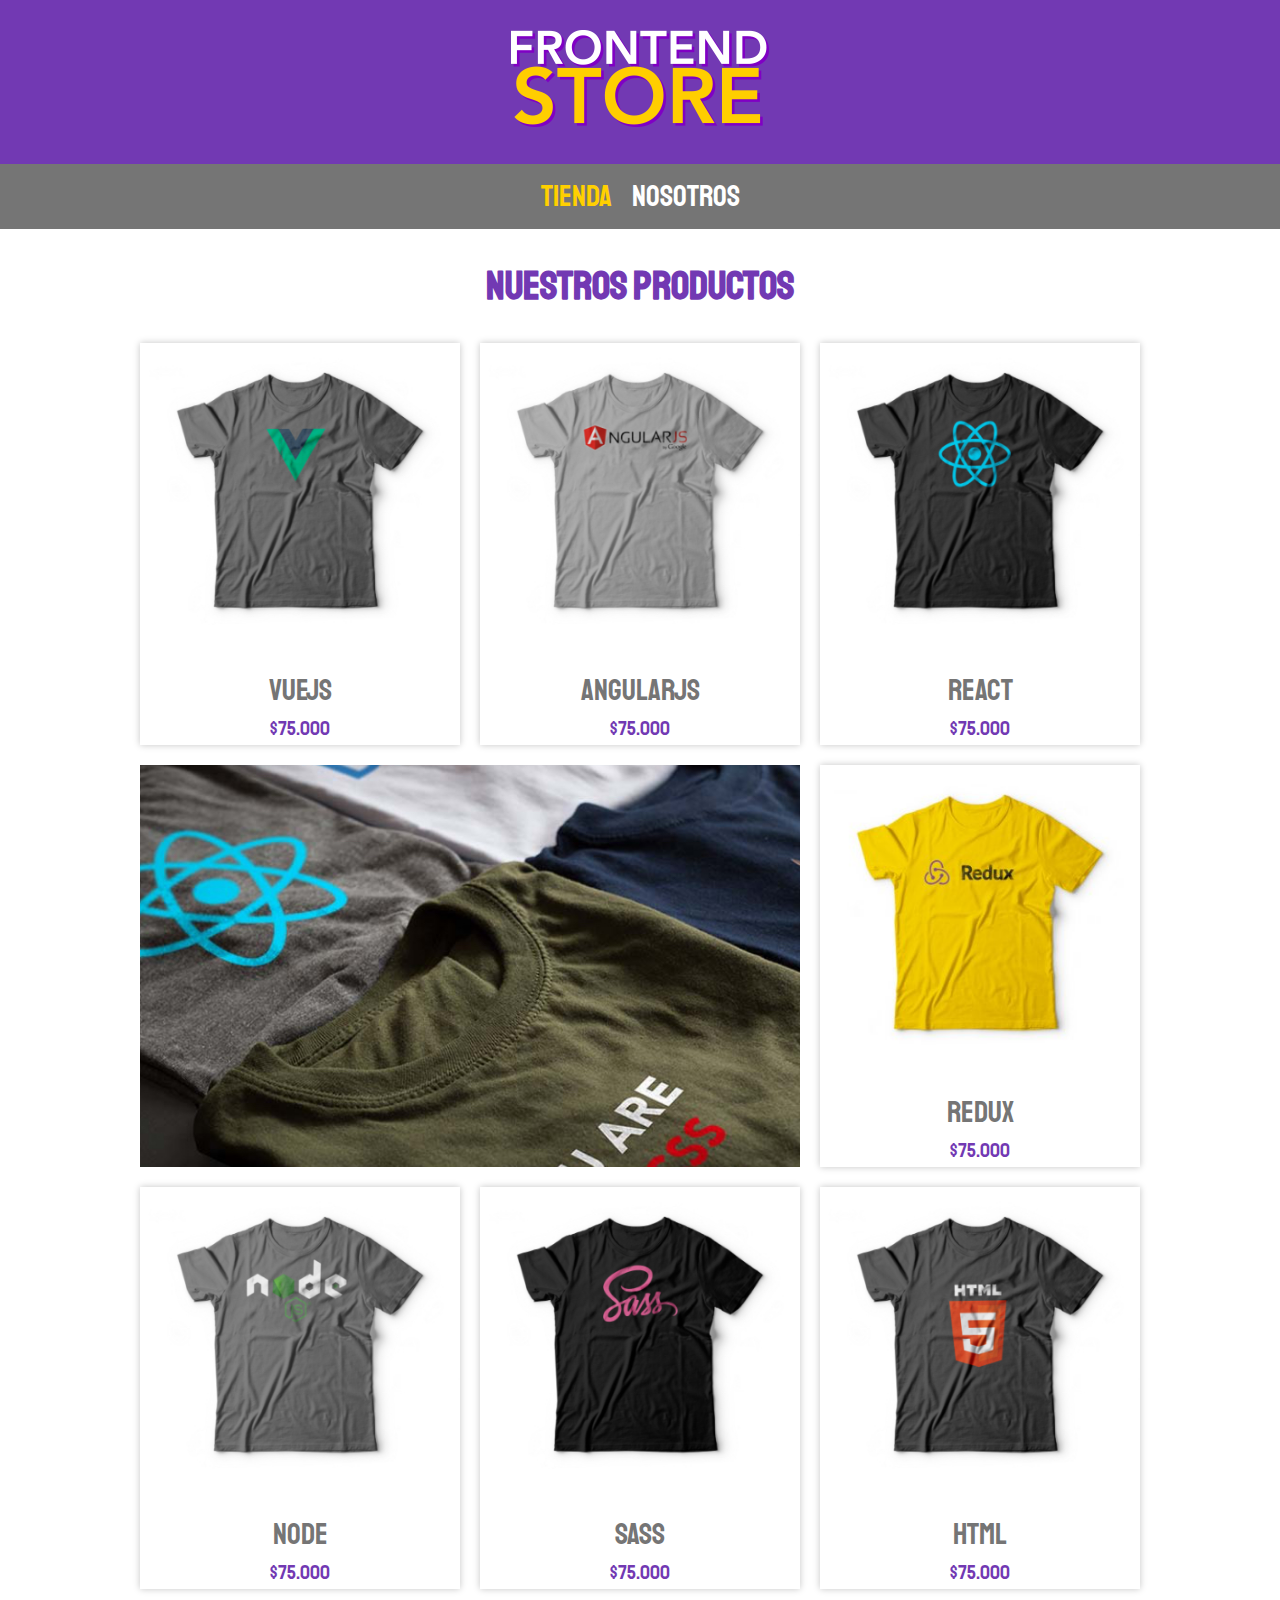
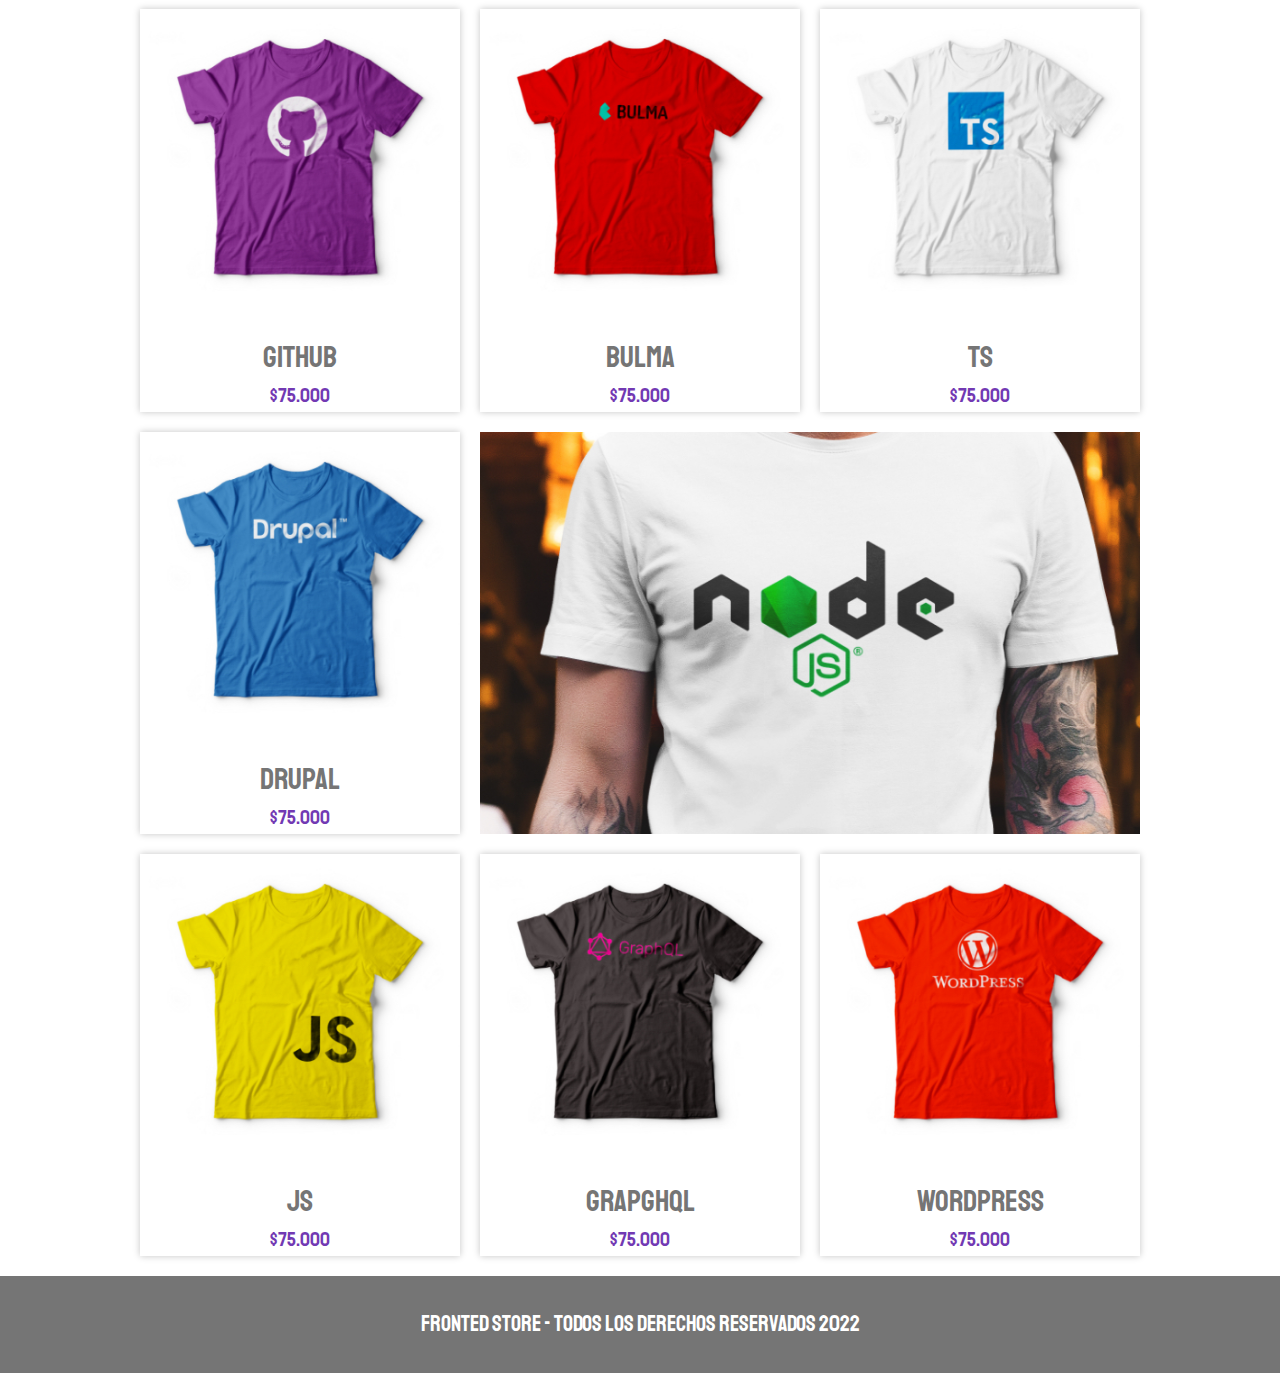
<file: index.html>
<!DOCTYPE html>
<html lang="en">
<head>
    <meta charset="UTF-8">
    <meta http-equiv="X-UA-Compatible" content="IE=edge">
    <meta name="viewport" content="width=device-width, initial-scale=1.0">
    <title>Fronted Store</title>
    <link rel="stylesheet" href="css/normalize.css">
    <link rel="preconnect" href="https://fonts.googleapis.com">
    <link rel="preconnect" href="https://fonts.gstatic.com" crossorigin>
    <link href="https://fonts.googleapis.com/css2?family=Staatliches&display=swap" rel="stylesheet">
    <link rel="stylesheet" href="css/style.css">
</head>
<body>
    
   <header class="header">
       <a href="index.html">
           <img class="header__logo" src="img/logo.png" alt="logotipo">
       </a>
   </header>

   <nav class="navegacion">
       <a href="index.html" class="navegacion__enlace navegacion__enlace--activo">Tienda</a>
       <a href="nosotros.html" class="navegacion__enlace">Nosotros</a>
   </nav>


   <main class="contenedor">
        <h1>nuestros productos</h1>

        <div class="grid">
            <div class="producto">
                <a href="producto.html">
                    <img class="producto__imagen" src="img/1.jpg" alt="imagen camisa">
                    <div class="producto__informacion"> 
                        <p class="producto__nombre">VueJS</p>
                        <p class="producto__precio">$75.000</p>
                    </div>
                </a>
            </div> <!-- pruducto -->
            <div class="producto">
                <a href="producto.html">
                    <img class="producto__imagen" src="img/2.jpg" alt="imagen camisa">
                    <div class="producto__informacion"> 
                        <p class="producto__nombre">AngularJS</p>
                        <p class="producto__precio">$75.000</p>
                    </div>
                </a>
            </div> <!-- pruducto -->
            <div class="producto">
                <a href="producto.html">
                    <img class="producto__imagen" src="img/3.jpg" alt="imagen camisa">
                    <div class="producto__informacion"> 
                        <p class="producto__nombre">React</p>
                        <p class="producto__precio">$75.000</p>
                    </div>
                </a>
            </div> <!-- pruducto -->
            <div class="producto">
                <a href="producto.html">
                    <img class="producto__imagen" src="img/4.jpg" alt="imagen camisa">
                    <div class="producto__informacion"> 
                        <p class="producto__nombre">Redux</p>
                        <p class="producto__precio">$75.000</p>
                    </div>
                </a>
            </div> <!-- pruducto -->
            <div class="producto">
                <a href="producto.html">
                    <img class="producto__imagen" src="img/5.jpg" alt="imagen camisa">
                    <div class="producto__informacion"> 
                        <p class="producto__nombre">Node</p>
                        <p class="producto__precio">$75.000</p>
                    </div>
                </a>
            </div> <!-- pruducto -->
            <div class="producto">
                <a href="producto.html">
                    <img class="producto__imagen" src="img/6.jpg" alt="imagen camisa">
                    <div class="producto__informacion"> 
                        <p class="producto__nombre">Sass</p>
                        <p class="producto__precio">$75.000</p>
                    </div>
                </a>
            </div> <!-- pruducto -->
            <div class="producto">
                <a href="producto.html">
                    <img class="producto__imagen" src="img/7.jpg" alt="imagen camisa">
                    <div class="producto__informacion"> 
                        <p class="producto__nombre">HTML</p>
                        <p class="producto__precio">$75.000</p>
                    </div>
                </a>
            </div> <!-- pruducto -->
            <div class="producto">
                <a href="producto.html">
                    <img class="producto__imagen" src="img/8.jpg" alt="imagen camisa">
                    <div class="producto__informacion"> 
                        <p class="producto__nombre">Github</p>
                        <p class="producto__precio">$75.000</p>
                    </div>
                </a>
            </div> <!-- pruducto -->
            <div class="producto">
                <a href="producto.html">
                    <img class="producto__imagen" src="img/9.jpg" alt="imagen camisa">
                    <div class="producto__informacion"> 
                        <p class="producto__nombre">Bulma</p>
                        <p class="producto__precio">$75.000</p>
                    </div>
                </a>
            </div> <!-- pruducto -->
            <div class="producto">
                <a href="producto.html">
                    <img class="producto__imagen" src="img/10.jpg" alt="imagen camisa">
                    <div class="producto__informacion"> 
                        <p class="producto__nombre">Ts</p>
                        <p class="producto__precio">$75.000</p>
                    </div>
                </a>
            </div> <!-- pruducto -->
            <div class="producto">
                <a href="producto.html">
                    <img class="producto__imagen" src="img/11.jpg" alt="imagen camisa">
                    <div class="producto__informacion"> 
                        <p class="producto__nombre">Drupal</p>
                        <p class="producto__precio">$75.000</p>
                    </div>
                </a>
            </div> <!-- pruducto -->
            <div class="producto">
                <a href="producto.html">
                    <img class="producto__imagen" src="img/12.jpg" alt="imagen camisa">
                    <div class="producto__informacion"> 
                        <p class="producto__nombre">JS</p>
                        <p class="producto__precio">$75.000</p>
                    </div>
                </a>
            </div> <!-- pruducto -->
            <div class="producto">
                <a href="producto.html">
                    <img class="producto__imagen" src="img/13.jpg" alt="imagen camisa">
                    <div class="producto__informacion"> 
                        <p class="producto__nombre">GrapghQL</p>
                        <p class="producto__precio">$75.000</p>
                    </div>
                </a>
            </div> <!-- pruducto -->
            <div class="producto">
                <a href="producto.html">
                    <img class="producto__imagen" src="img/14.jpg" alt="imagen camisa">
                    <div class="producto__informacion"> 
                        <p class="producto__nombre">Wordpress</p>
                        <p class="producto__precio">$75.000</p>
                    </div>
                </a>
            </div> <!-- pruducto -->

            <div class="grafico grafico--camisas"></div>
            <div class="grafico grafico--node"></div>
        </div>

   </main>



   <footer class="footer">
       <p class="footer__texto">Fronted store - Todos los derechos reservados 2022</p>
   </footer>


</body>
</html>
</file>
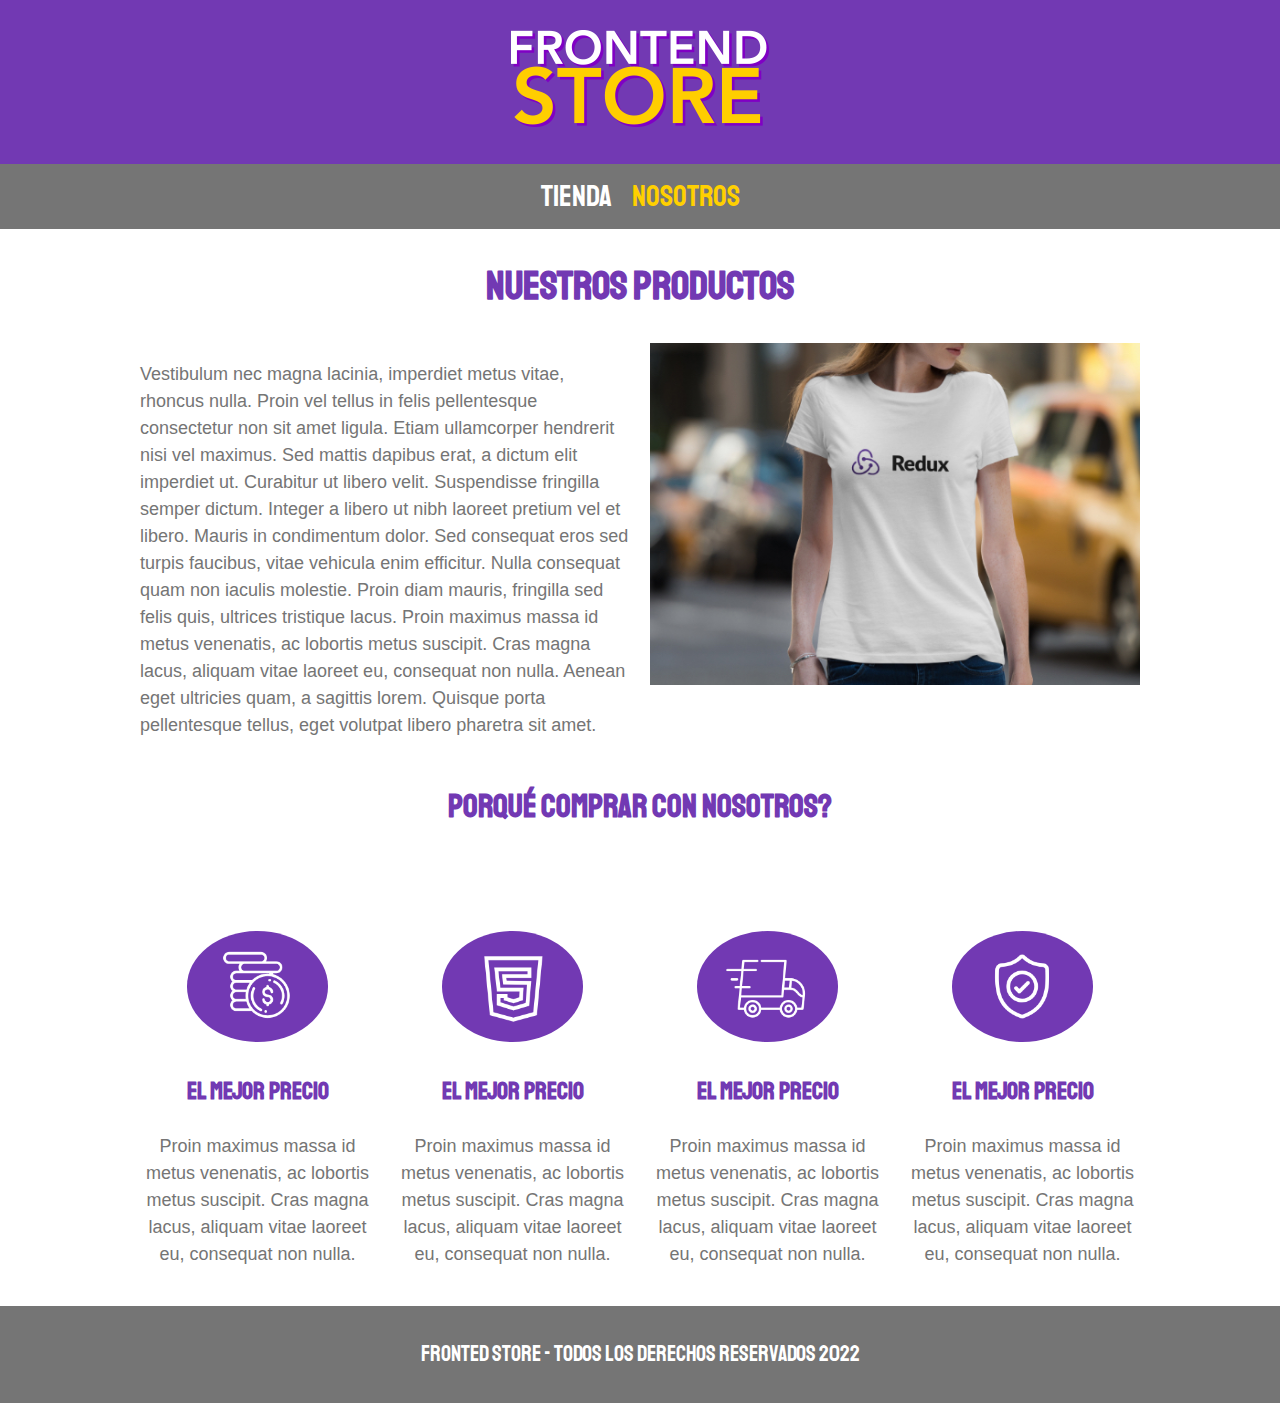
<file: nosotros.html>
<!DOCTYPE html>
<html lang="en">
<head>
    <meta charset="UTF-8">
    <meta http-equiv="X-UA-Compatible" content="IE=edge">
    <meta name="viewport" content="width=device-width, initial-scale=1.0">
    <title>Fronted Store</title>
    <link rel="stylesheet" href="css/normalize.css">
    <link rel="preconnect" href="https://fonts.googleapis.com">
    <link rel="preconnect" href="https://fonts.gstatic.com" crossorigin>
    <link href="https://fonts.googleapis.com/css2?family=Staatliches&display=swap" rel="stylesheet">
    <link rel="stylesheet" href="css/style.css">
</head>
<body>
    
   <header class="header">
       <a href="index.html">
           <img class="header__logo" src="img/logo.png" alt="logotipo">
       </a>
   </header>

   <nav class="navegacion">
       <a href="index.html" class="navegacion__enlace">Tienda</a>
       <a href="nosotros.html" class="navegacion__enlace navegacion__enlace--activo">Nosotros</a>
   </nav>


   <main class="contenedor">
        <h1>nuestros productos</h1>

        <div class="nosotros">
            <div class="nosotros__contenido">
                <p>Vestibulum nec magna lacinia, imperdiet metus vitae, rhoncus nulla. Proin vel tellus in felis pellentesque consectetur non sit amet ligula. Etiam ullamcorper hendrerit nisi vel maximus. Sed mattis dapibus erat, a dictum elit imperdiet ut. Curabitur ut libero velit. Suspendisse fringilla semper dictum. Integer a libero ut nibh laoreet pretium vel et libero. Mauris in condimentum dolor. Sed consequat eros sed turpis faucibus, vitae vehicula enim efficitur. Nulla consequat quam non iaculis molestie. Proin diam mauris, fringilla sed felis quis, ultrices tristique lacus. Proin maximus massa id metus venenatis, ac lobortis metus suscipit. Cras magna lacus, aliquam vitae laoreet eu, consequat non nulla. Aenean eget ultricies quam, a sagittis lorem. Quisque porta pellentesque tellus, eget volutpat libero pharetra sit amet.</p>

            </div>
            <img class="nosotros__imagen" src="img/nosotros.jpg" alt="imagen nosotros">
        </div>
        
   </main>

   <section class="contenedor comprar">

        <h2 class="comprar__titulo">Porqué comprar con nosotros?</h2>

        <div class="bloques">
            <div class="bloque">
                <img src="img/icono_1.png" alt="por que comprar">
                <h3 class="bloque__titulo">El mejor precio</h3>
                <p> Proin maximus massa id metus venenatis, ac lobortis metus suscipit. Cras magna lacus, aliquam vitae laoreet eu, consequat non nulla.</p>
            </div> <!-- bloque -->

            <div class="bloque">
                <img src="img/icono_2.png" alt="Para devs">
                <h3 class="bloque__titulo">El mejor precio</h3>
                <p> Proin maximus massa id metus venenatis, ac lobortis metus suscipit. Cras magna lacus, aliquam vitae laoreet eu, consequat non nulla.</p>
            </div> <!-- bloque -->

            <div class="bloque">
                <img src="img/icono_3.png" alt="Envío gratis">
                <h3 class="bloque__titulo">El mejor precio</h3>
                <p> Proin maximus massa id metus venenatis, ac lobortis metus suscipit. Cras magna lacus, aliquam vitae laoreet eu, consequat non nulla.</p>
            </div> <!-- bloque -->

            <div class="bloque">
                <img src="img/icono_4.png" alt="La mejor calidad">
                <h3 class="bloque__titulo">El mejor precio</h3>
                <p> Proin maximus massa id metus venenatis, ac lobortis metus suscipit. Cras magna lacus, aliquam vitae laoreet eu, consequat non nulla.</p>
            </div> <!-- bloque -->
        </div><!-- bloques -->

   </section>



   <footer class="footer">
       <p class="footer__texto">Fronted store - Todos los derechos reservados 2022</p>
   </footer>


</body>
</html>
</file>
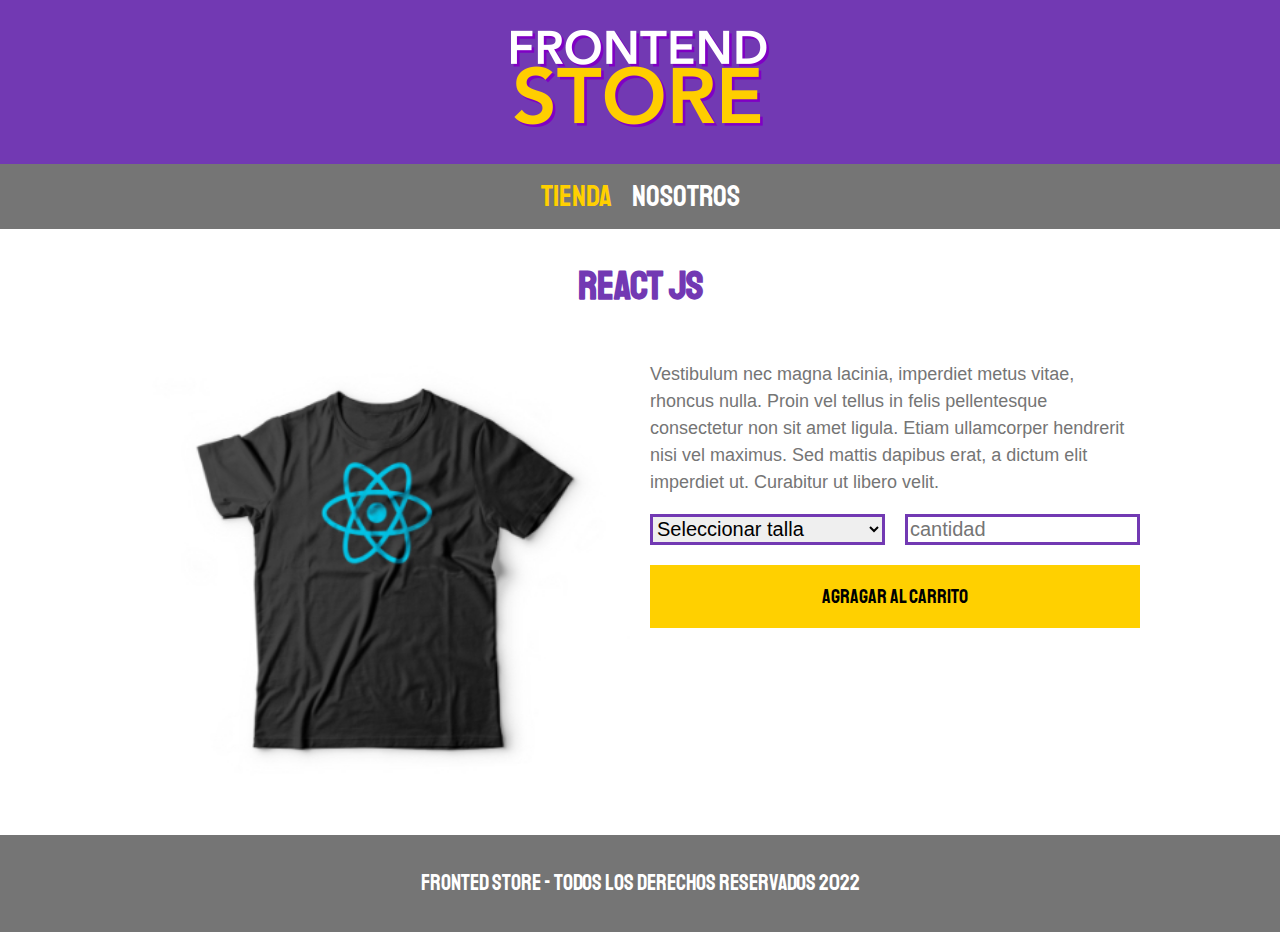
<file: producto.html>
<!DOCTYPE html>
<html lang="en">
<head>
    <meta charset="UTF-8">
    <meta http-equiv="X-UA-Compatible" content="IE=edge">
    <meta name="viewport" content="width=device-width, initial-scale=1.0">
    <title>Fronted Store</title>
    <link rel="stylesheet" href="css/normalize.css">
    <link rel="preconnect" href="https://fonts.googleapis.com">
    <link rel="preconnect" href="https://fonts.gstatic.com" crossorigin>
    <link href="https://fonts.googleapis.com/css2?family=Staatliches&display=swap" rel="stylesheet">
    <link rel="stylesheet" href="css/style.css">
</head>
<body>
    
   <header class="header">
       <a href="index.html">
           <img class="header__logo" src="img/logo.png" alt="logotipo">
       </a>
   </header>

   <nav class="navegacion">
       <a href="index.html" class="navegacion__enlace navegacion__enlace--activo">Tienda</a>
       <a href="nosotros.html" class="navegacion__enlace">Nosotros</a>
   </nav>


   <main class="contenedor">
        <h1>React JS</h1>

        <div class="camisa">
            <img class="camisa__imagen" src="img/3.jpg" alt="Imagen del producto">

            <div class="camisa__contenido">
                <p>Vestibulum nec magna lacinia, imperdiet metus vitae, rhoncus nulla. Proin vel tellus in felis pellentesque consectetur non sit amet ligula. Etiam ullamcorper hendrerit nisi vel maximus. Sed mattis dapibus erat, a dictum elit imperdiet ut. Curabitur ut libero velit.</p>

                <form class="formulario" action="">
                    <select class="formulario__campo" name="" id="">
                        <option value="" disabled selected>Seleccionar talla</option>
                        <option value="">Pequeña</option>
                        <option value="">Mediana</option>
                        <option value="">Grande</option>
                    </select>
                    <input class="formulario__campo" type="number" placeholder="cantidad" min="1">
                    <input class="formulario__submit" type="submit" value="Agragar al carrito">
                </form>
            </div>
        </div>
   </main>



   <footer class="footer">
       <p class="footer__texto">Fronted store - Todos los derechos reservados 2022</p>
   </footer>


</body>
</html>
</file>
<file: css/style.css>
:root{
    --primario: #ffffff;
    --secundario: #757575;
    --amarillo: rgb(255, 208, 0);
    --titulos: #7239b3;
    --fuentePrincipal: 'Staatliches', cursive;
}

html {
    box-sizing: border-box;
    font-size: 62.5%;
}
  *, *:before, *:after {
    box-sizing: inherit;
}

/* globales */

body{
    background-color: var(--primario);
    font-size: 1.6rem;
    line-height: 1.5;
}

p{
    font-size: 1.8rem;
    font-family: Arial, Helvetica, sans-serif;
    color: var(--secundario);
}

a{
    text-decoration: none;
}

img{
    width: 100%;
}

.contenedor{
    max-width: 100rem;
    margin: 0 auto;
}

@media (max-width: 768px) {
    .contenedor{
        margin-left: 20px;
        margin-right: 20px;
    }
} 

h1, h2, h3{
    text-align: center;
    color: var(--titulos);
    font-family: var(--fuentePrincipal);
}

h1{
    font-size: 4rem;
}

h2{
    font-size: 3.2rem;
}

h3{
    font-size: 2.4rem;
}

/* header */

.header{
    display: flex;
    justify-content: center;
    background-color: #7239b3;
}

.header__logo{
    margin: 3rem 0;
}

/* footer */
.footer{
    background-color: var(--secundario);
    padding: 1rem 0;
    margin-top: 2rem;
}

.footer__texto{
    font-family: var(--fuentePrincipal);
    text-align: center;
    color: var(--primario);
    font-size: 2.2rem;
}

/* navegacion */

.navegacion{
    background-color: var(--secundario);
    padding: 1rem 0;
    display: flex;
    justify-content: center;
    gap: 2rem;
}

.navegacion__enlace{
    font-family: var(--fuentePrincipal);
    color: var(--primario);
    font-size: 3rem;
}

.navegacion__enlace:hover, .navegacion__enlace--activo{
    color: var(--amarillo);
}

/* Grid */
.grid{
    display: grid;
    grid-template-columns: repeat(2, 1fr);
    gap: 2rem;
}

@media (min-width: 768px) {
    .grid{
    grid-template-columns: repeat(3, 1fr);    
    }
} 


/* productos */

.producto{
    -webkit-box-shadow: 0px 0px 7px 0px rgba(0,0,0,0.23);
    -moz-box-shadow: 0px 0px 7px 0px rgba(0,0,0,0.23);
    box-shadow: 0px 0px 7px 0px rgba(0,0,0,0.23);
}

.producto__imagen{
    width: 100%;
}

.producto__nombre{
    font-size: 3rem;
}

.producto__precio{
    font-size: 2rem;
    color: var(--titulos);
    line-height: 1.2rem;
}

.producto__nombre,
.producto__precio{
    font-family: var(--fuentePrincipal);
    margin: 1rem 0;
    text-align: center;
}

/* graficos */

.grafico{
    min-height: 30rem;
    background-repeat: no-repeat;
    background-size: cover;
    grid-column: 1 / 3;
}
.grafico--camisas{
    grid-row: 2 / 3;
    background-image: url(../img/grafico1.jpg);
}

.grafico--node{
    background-image: url(../img/grafico2.jpg);
    grid-row: 8 / 9;
}

@media (min-width: 768px) {
    .grafico--node{
        grid-row: 5 / 6;
        grid-column: 2 / 4 ;
    }
} 


/* nosotros */

.nosotros{
    display: grid;
    grid-template-rows: repeat(2, auto);
}

@media (min-width: 768px) {
    .nosotros{
        display: grid;
        grid-template-columns: repeat(2, 1fr);
        column-gap: 2rem;
    }
} 

.nosotros__imagen{
    grid-row: 1 / 2;
    width: 100%;
}

@media (min-width: 768px) {
    .nosotros__imagen{
        grid-column: 2 / 3;
    }
} 

/* bloques */

.bloques{
    display: grid;
    grid-template-columns: repeat(2, 1fr);
    gap: 2rem;
    margin-top: 100px;
}

@media (min-width: 768px) {
    .bloques{
        grid-template-columns: repeat(4, 1fr);
    }
    
} 

.bloque{
    text-align: center;
}

.bloque img{
    background-color: #7239b3;
    border-radius: 50%;
    width: 60%;
}

/* pagina del producto */

@media (min-width: 768px) {
    .camisa{
        display: grid;
        grid-template-columns: repeat(2, 1fr);
        column-gap: 2rem;
    }
} 

.formulario{
    display: grid;
    grid-template-columns: repeat(2, 1fr);
    gap: 2rem;
}

.formulario__campo{
    border: .3rem solid #7239b3;
    font-size: 2rem;
    font-family: Arial, Helvetica, sans-serif;
    width: 100%;
}

.formulario__submit{
    background-color: var(--amarillo);
    border: none;
    font-size: 2rem;
    font-family: var(--fuentePrincipal);
    padding: 2rem;
    transition: background-color .3s ease;
    grid-column: 1 / 3;
}

.formulario__submit:hover{
    cursor: pointer;
    background-color: var(--titulos);
}
</file>
